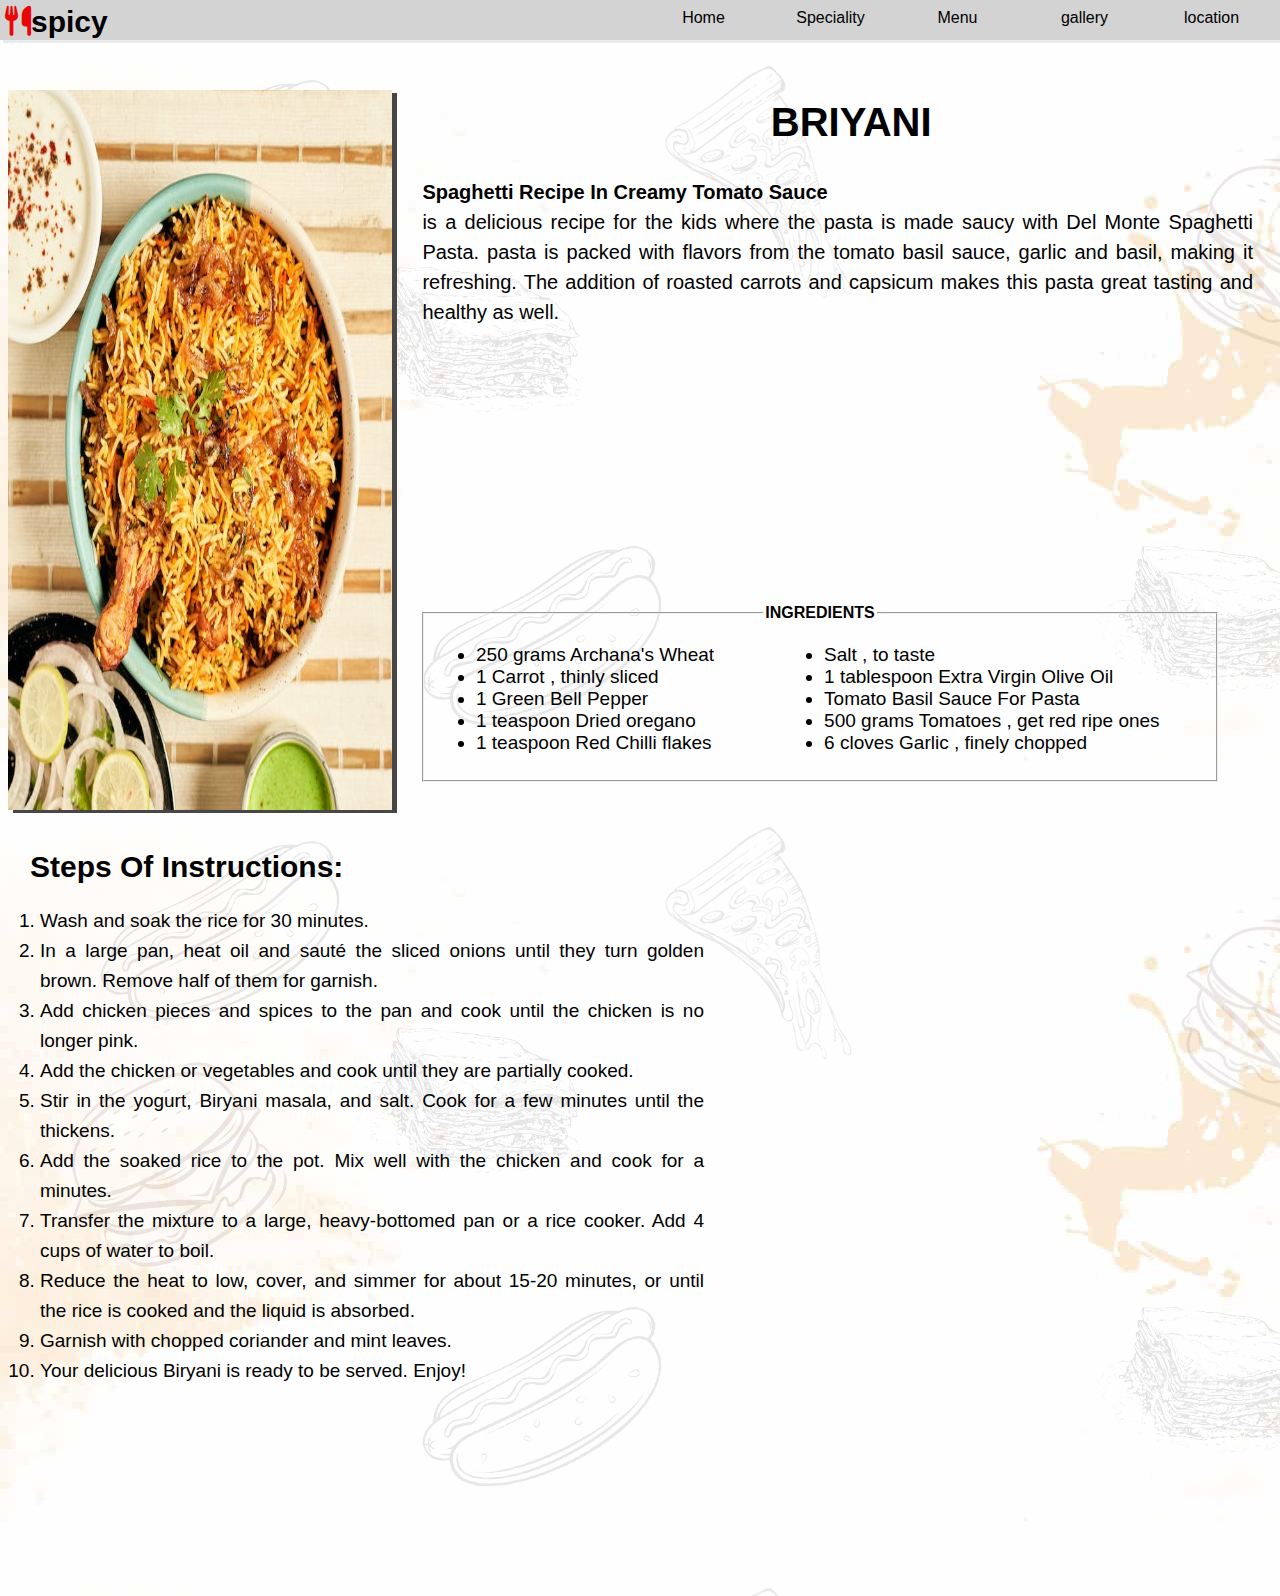
<file: briyani.html>
<!DOCTYPE html>
<html lang="en">
<head>
    <meta charset="UTF-8">
    <meta name="viewport" content="width=device-width, initial-scale=1.0">
    <title>Briyani</title>
    <link rel="stylesheet" href="https://cdnjs.cloudflare.com/ajax/libs/font-awesome/6.4.2/css/all.min.css">
    <link rel="stylesheet" href="briyani.css">
</head>
<body>
    
        <header>
            <a href="" class="logo"><i class="fa-solid fa-utensils" style="color: #ea0606;"></i>spicy</a>
            <nav>
                <a href="index.html">Home</a>
                <a href="#special">Speciality</a>
                <a href="#menuheading">Menu</a>
                <a href="">gallery</a>
                <a href="">location</a>
            </nav>
        </header>
    <div class="para">
        <img src="ASSESTS/briyani.jpeg" alt="">
        <div class="content">
            <h1>BRIYANI</h1>
            <p><b>Spaghetti Recipe In Creamy Tomato Sauce</b><br> is a delicious recipe for the kids where the pasta is made saucy with Del Monte Spaghetti Pasta.  pasta is packed with flavors from the tomato basil sauce, garlic and
             basil, making it refreshing. The addition of roasted carrots and capsicum makes this pasta great tasting and healthy as well.</p>
        </div>
        <fieldset><legend>INGREDIENTS</legend>
                <div class="fl">
            <div class="fl-1">
                <!-- <h3>INGREDIENTS</h3> -->
            <ul>
                <li>250 grams Archana's Wheat</li>
                <li>1 Carrot , thinly sliced</li>
                <li>1 Green Bell Pepper </li>
                <li>1 teaspoon Dried oregano</li>
                <li>1 teaspoon Red Chilli flakes</li>
                
            </ul>
            </div>
            <div class="fl-2">
            <ul>
                <li>    Salt , to taste </li>
                <li>   1 tablespoon Extra Virgin Olive Oil</li>
                <li>   Tomato Basil Sauce For Pasta</li>
                 <li>  500 grams Tomatoes , get red ripe ones</li>
                <li>  6 cloves Garlic , finely chopped</li>
                
            </ul>
            </div>
        </div>
        </fieldset>
        <div class="instruction">
            <h2> Steps Of Instructions:</h2>
            <ol>
                <li>Wash and soak the rice for 30 minutes.</li>
                <li>In a large pan, heat oil and sauté the sliced onions until they turn golden brown. Remove half of them for garnish.</li>
                <li>Add chicken pieces and spices to the pan and cook until the chicken is no longer pink.</li>
                <li>Add the chicken or vegetables and cook until they are partially cooked.</li>
                <li>Stir in the yogurt, Biryani masala, and salt. Cook for a few minutes until the thickens.</li>
                <li>Add the soaked rice to the pot. Mix well with the chicken and cook for a minutes.</li>
                <li>Transfer the mixture to a large, heavy-bottomed pan or a rice cooker. Add 4 cups of water to boil.</li>
                <li>Reduce the heat to low, cover, and simmer for about 15-20 minutes, or until the rice is cooked and the liquid is absorbed.</li>
                <li>Garnish with chopped coriander and mint leaves.</li>
                <li>Your delicious Biryani is ready to be served. Enjoy!</li>
        
            </ol>
        </div>
        <iframe width="490" height="315" src="https://www.youtube.com/embed/T74qMNYBKGU?si=CHfMoKX0N8GUcvRQ" title="YouTube video player" frameborder="0" allow="accelerometer; 
        autoplay; clipboard-write; encrypted-media; gyroscope; picture-in-picture; web-share" allowfullscreen></iframe>
        
    </div>



</body>
</html>
</file>
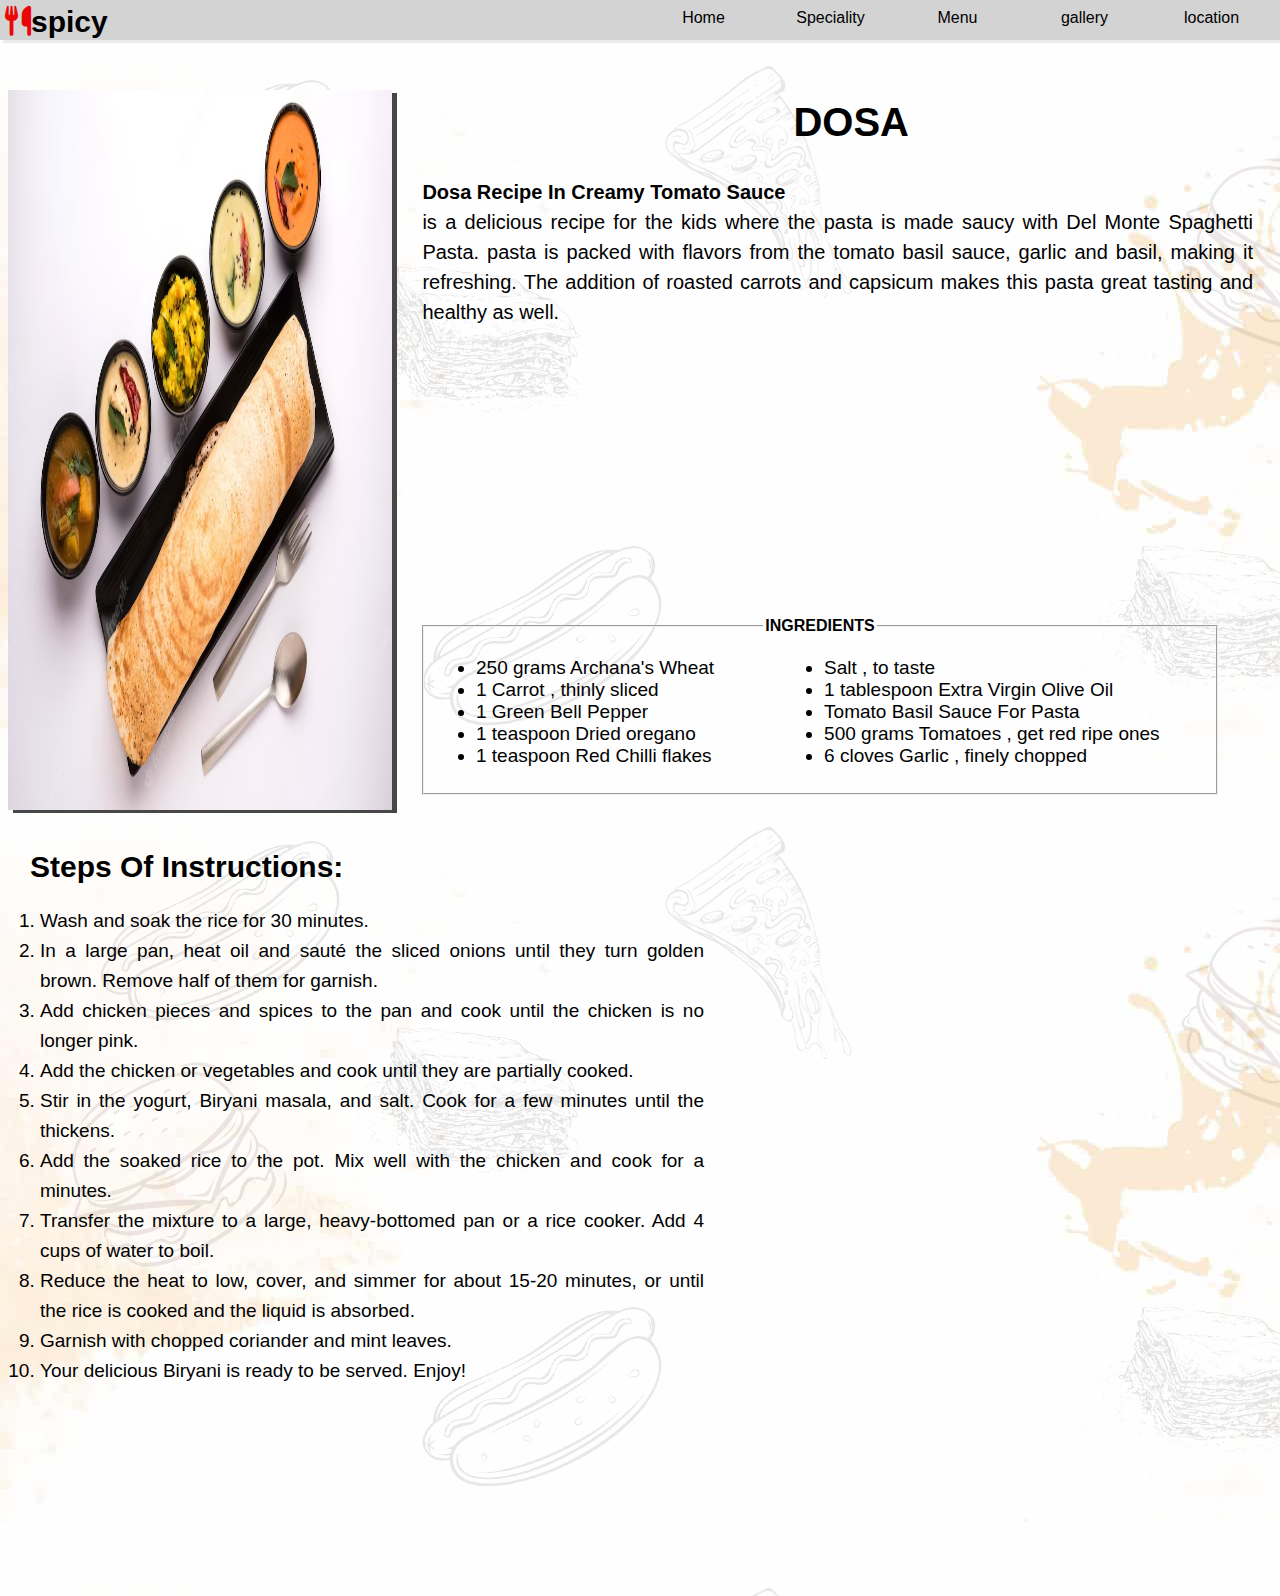
<file: dosa.html>
<!DOCTYPE html>
<html lang="en">
<head>
    <meta charset="UTF-8">
    <meta name="viewport" content="width=device-width, initial-scale=1.0">
    <title>Dosa</title>
    <link rel="stylesheet" href="https://cdnjs.cloudflare.com/ajax/libs/font-awesome/6.4.2/css/all.min.css">
    <link rel="stylesheet" href="dosa.css">
</head>
<body>
    
        <header>
            <a href="" class="logo"><i class="fa-solid fa-utensils" style="color: #ea0606;"></i>spicy</a>
            <nav>
                <a href="index.html">Home</a>
                <a href="index.html">Speciality</a>
                <a href="index.html">Menu</a>
                <a href="index.html">gallery</a>
                <a href="index.html">location</a>
            </nav>
        </header>
    <div class="para">
        <img src="ASSESTS/masala-dhosha-vada.jpg" alt="">
        <div class="content">
            <h1>DOSA</h1>
            <p><b>Dosa Recipe In Creamy Tomato Sauce</b><br> is a delicious recipe for the kids where the pasta is made saucy with Del Monte Spaghetti Pasta.  pasta is packed with flavors from the tomato basil sauce, garlic and
             basil, making it refreshing. The addition of roasted carrots and capsicum makes this pasta great tasting and healthy as well.</p>
        </div>
        <fieldset><legend>INGREDIENTS</legend>
                <div class="fl">
            <div class="fl-1">
                <!-- <h3>INGREDIENTS</h3> -->
            <ul>
                <li>250 grams Archana's Wheat</li>
                <li>1 Carrot , thinly sliced</li>
                <li>1 Green Bell Pepper </li>
                <li>1 teaspoon Dried oregano</li>
                <li>1 teaspoon Red Chilli flakes</li>
                
            </ul>
            </div>
            <div class="fl-2">
            <ul>
                <li>    Salt , to taste </li>
                <li>   1 tablespoon Extra Virgin Olive Oil</li>
                <li>   Tomato Basil Sauce For Pasta</li>
                 <li>  500 grams Tomatoes , get red ripe ones</li>
                <li>  6 cloves Garlic , finely chopped</li>
                
            </ul>
            </div>
        </div>
        </fieldset>
        <div class="instruction">
            <h2> Steps Of Instructions:</h2>
            <ol>
                <li>Wash and soak the rice for 30 minutes.</li>
                <li>In a large pan, heat oil and sauté the sliced onions until they turn golden brown. Remove half of them for garnish.</li>
                <li>Add chicken pieces and spices to the pan and cook until the chicken is no longer pink.</li>
                <li>Add the chicken or vegetables and cook until they are partially cooked.</li>
                <li>Stir in the yogurt, Biryani masala, and salt. Cook for a few minutes until the thickens.</li>
                <li>Add the soaked rice to the pot. Mix well with the chicken and cook for a minutes.</li>
                <li>Transfer the mixture to a large, heavy-bottomed pan or a rice cooker. Add 4 cups of water to boil.</li>
                <li>Reduce the heat to low, cover, and simmer for about 15-20 minutes, or until the rice is cooked and the liquid is absorbed.</li>
                <li>Garnish with chopped coriander and mint leaves.</li>
                <li>Your delicious Biryani is ready to be served. Enjoy!</li>
        
            </ol>
        </div>
        <iframe width="490" height="315" src="https://www.youtube.com/embed/IDNtiYTd7_M?si=n_Ffo6Gq7f2b_O2-" title="YouTube video player" frameborder="0" allow="accelerometer; autoplay; clipboard-write; encrypted-media; gyroscope; picture-in-picture; web-share" allowfullscreen></iframe>
        
    </div>



</body>
</html>
</file>
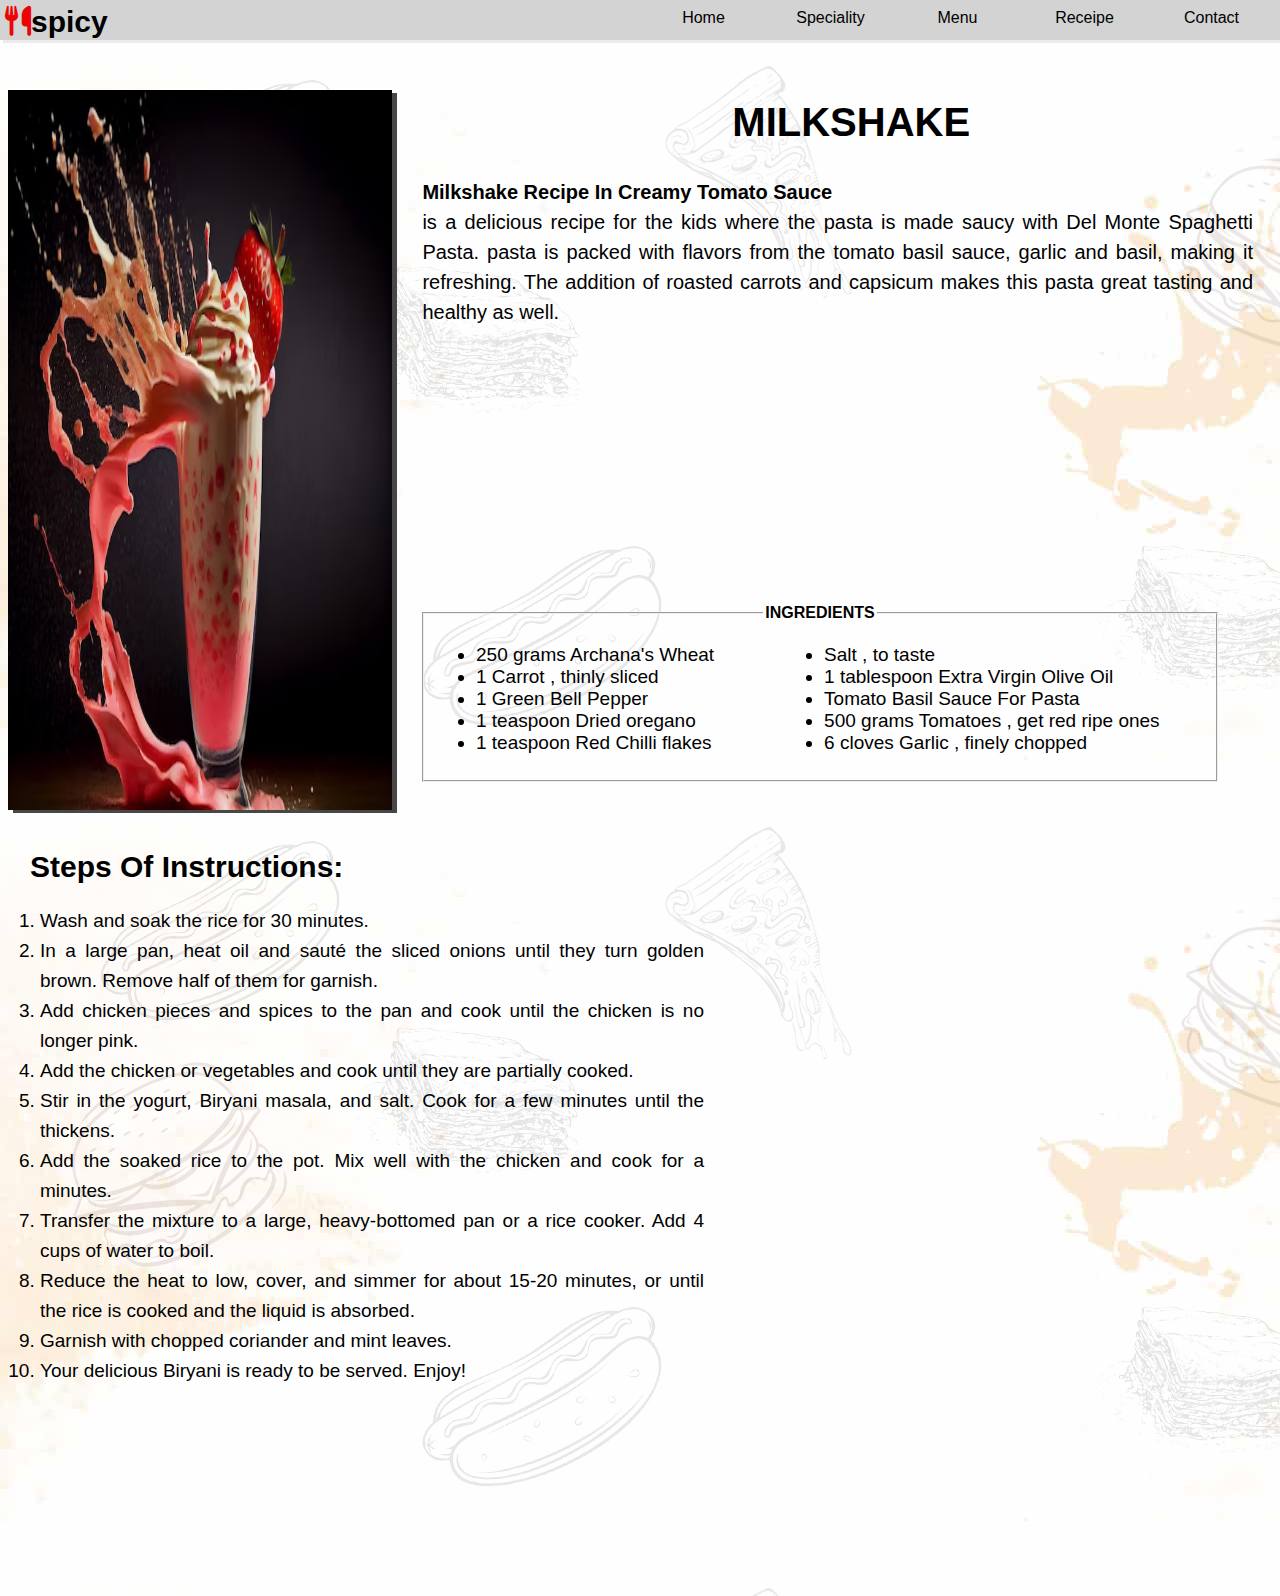
<file: milkshake.html>
<!DOCTYPE html>
<html lang="en">
<head>
    <meta charset="UTF-8">
    <meta name="viewport" content="width=device-width, initial-scale=1.0">
    <title>Milkshake</title>
    <link rel="stylesheet" href="https://cdnjs.cloudflare.com/ajax/libs/font-awesome/6.4.2/css/all.min.css">
    <link rel="stylesheet" href="briyani.css">
</head>
<body>
    
        <header>
            <a href="" class="logo"><i class="fa-solid fa-utensils" style="color: #ea0606;"></i>spicy</a>
            <nav>
                <a href="index.html">Home</a>
                <a href="index.html">Speciality</a>
                <a href="index.html">Menu</a>
                <a href="index.html">Receipe</a>
                <a href="index.html">Contact</a>
            </nav>
        </header>
    <div class="para">
        <img src="ASSESTS/milk" alt="">
        <div class="content">
            <h1>MILKSHAKE</h1>
            <p><b>Milkshake Recipe In Creamy Tomato Sauce</b><br> is a delicious recipe for the kids where the pasta is made saucy with Del Monte Spaghetti Pasta.  pasta is packed with flavors from the tomato basil sauce, garlic and
             basil, making it refreshing. The addition of roasted carrots and capsicum makes this pasta great tasting and healthy as well.</p>
        </div>
        <fieldset><legend>INGREDIENTS</legend>
                <div class="fl">
            <div class="fl-1">
                <!-- <h3>INGREDIENTS</h3> -->
            <ul>
                <li>250 grams Archana's Wheat</li>
                <li>1 Carrot , thinly sliced</li>
                <li>1 Green Bell Pepper </li>
                <li>1 teaspoon Dried oregano</li>
                <li>1 teaspoon Red Chilli flakes</li>
                
            </ul>
            </div>
            <div class="fl-2">
            <ul>
                <li>    Salt , to taste </li>
                <li>   1 tablespoon Extra Virgin Olive Oil</li>
                <li>   Tomato Basil Sauce For Pasta</li>
                 <li>  500 grams Tomatoes , get red ripe ones</li>
                <li>  6 cloves Garlic , finely chopped</li>
                
            </ul>
            </div>
        </div>
        </fieldset>
        <div class="instruction">
            <h2> Steps Of Instructions:</h2>
            <ol>
                <li>Wash and soak the rice for 30 minutes.</li>
                <li>In a large pan, heat oil and sauté the sliced onions until they turn golden brown. Remove half of them for garnish.</li>
                <li>Add chicken pieces and spices to the pan and cook until the chicken is no longer pink.</li>
                <li>Add the chicken or vegetables and cook until they are partially cooked.</li>
                <li>Stir in the yogurt, Biryani masala, and salt. Cook for a few minutes until the thickens.</li>
                <li>Add the soaked rice to the pot. Mix well with the chicken and cook for a minutes.</li>
                <li>Transfer the mixture to a large, heavy-bottomed pan or a rice cooker. Add 4 cups of water to boil.</li>
                <li>Reduce the heat to low, cover, and simmer for about 15-20 minutes, or until the rice is cooked and the liquid is absorbed.</li>
                <li>Garnish with chopped coriander and mint leaves.</li>
                <li>Your delicious Biryani is ready to be served. Enjoy!</li>
        
            </ol>
        </div>
        <iframe width="490" height="315" src="https://www.youtube.com/embed/PSphqS8ClDE?si=QK_LZtph529M-p3z" title="YouTube video player" frameborder="0" allow="accelerometer; autoplay; clipboard-write; encrypted-media; gyroscope; picture-in-picture; web-share" allowfullscreen></iframe>
        
    </div>



</body>
</html>
</file>
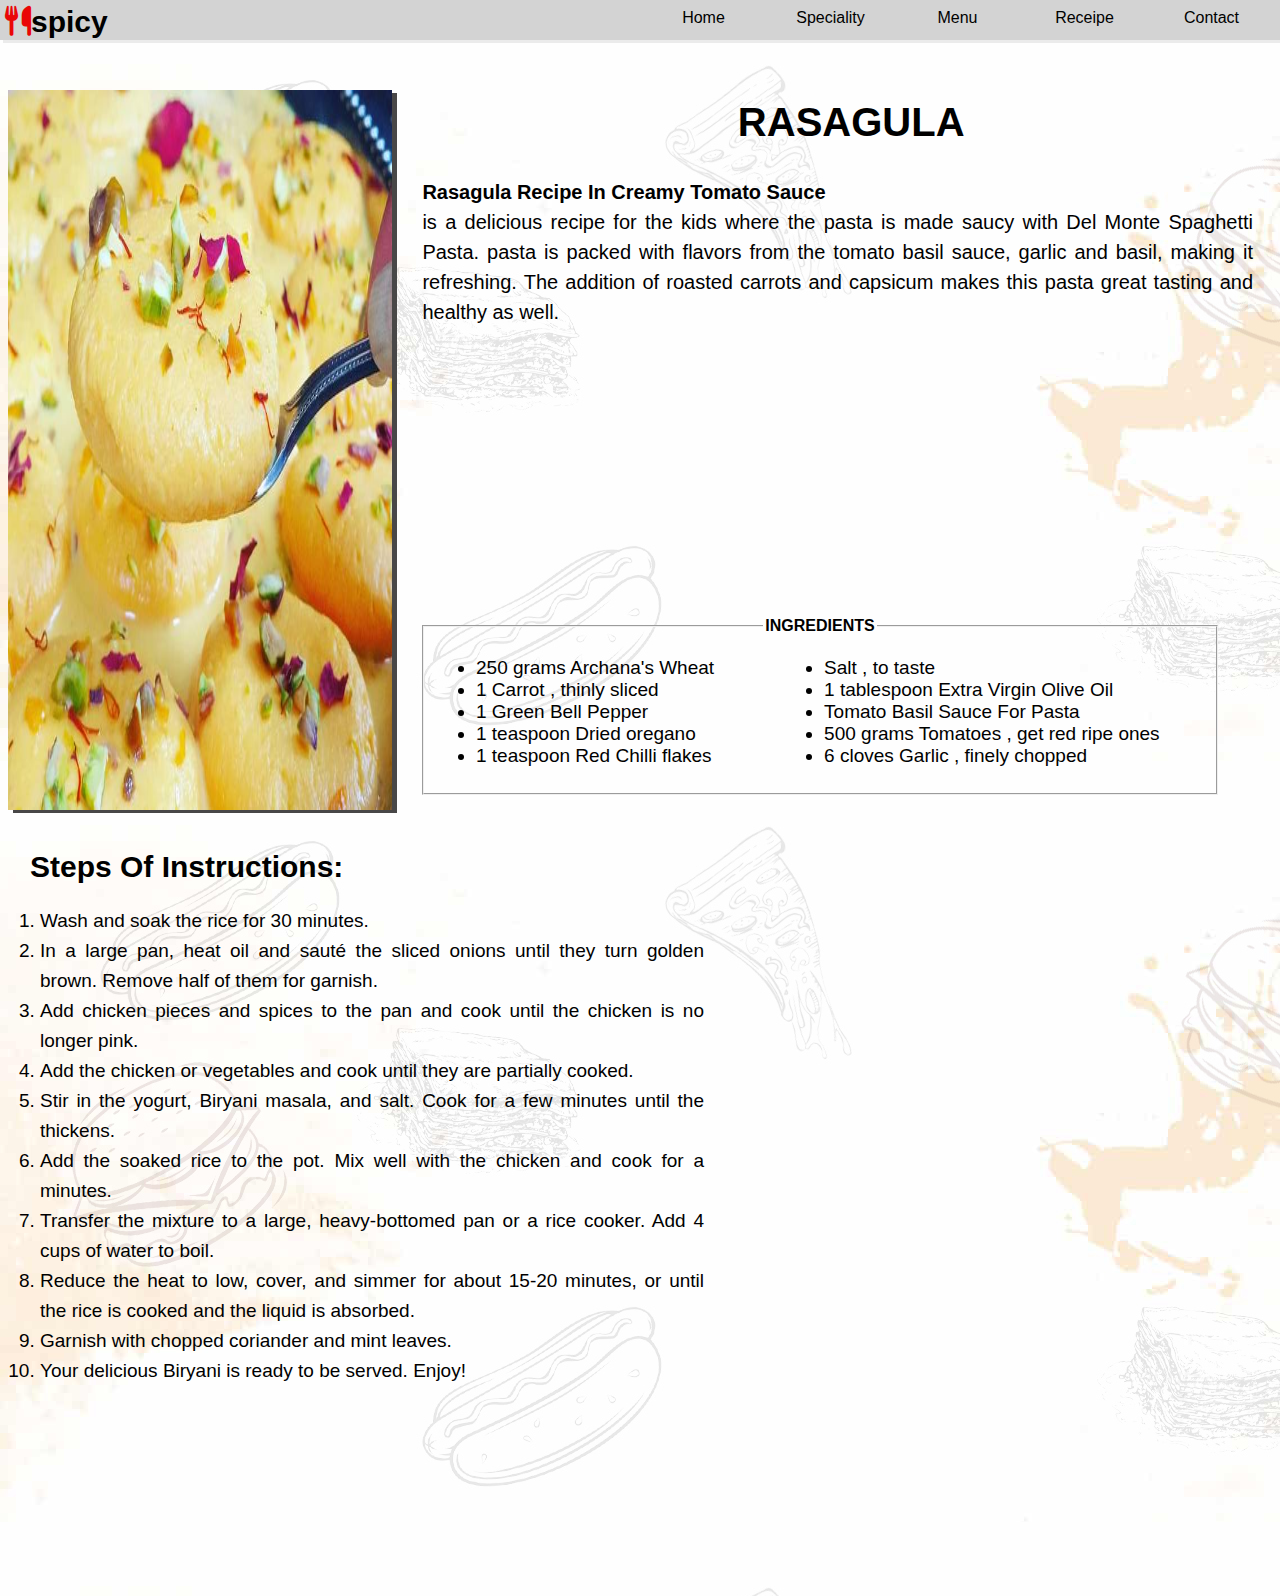
<file: rasagula.html>
<!DOCTYPE html>
<html lang="en">
<head>
    <meta charset="UTF-8">
    <meta name="viewport" content="width=device-width, initial-scale=1.0">
    <title>Rasagula</title>
    <link rel="stylesheet" href="https://cdnjs.cloudflare.com/ajax/libs/font-awesome/6.4.2/css/all.min.css">
    <link rel="stylesheet" href="rasagula.css">
</head>
<body>
    
        <header>
            <a href="" class="logo"><i class="fa-solid fa-utensils" style="color: #ea0606;"></i>spicy</a>
            <nav>
                <a href="index.html">Home</a>
                <a href="#special">Speciality</a>
                <a href="#menuheading">Menu</a>
                <a href="#receipe">Receipe</a>
                <a href="#">Contact</a>
            </nav>
        </header>
    <div class="para">
        <img src="ASSESTS/rasamalireceipe.jpg" alt="">
        <div class="content">
            <h1>RASAGULA</h1>
            <p><b>Rasagula Recipe In Creamy Tomato Sauce</b><br> is a delicious recipe for the kids where the pasta is made saucy with Del Monte Spaghetti Pasta.  pasta is packed with flavors from the tomato basil sauce, garlic and
             basil, making it refreshing. The addition of roasted carrots and capsicum makes this pasta great tasting and healthy as well.</p>
        </div>
        <fieldset><legend>INGREDIENTS</legend>
                <div class="fl">
            <div class="fl-1">
                <!-- <h3>INGREDIENTS</h3> -->
            <ul>
                <li>250 grams Archana's Wheat</li>
                <li>1 Carrot , thinly sliced</li>
                <li>1 Green Bell Pepper </li>
                <li>1 teaspoon Dried oregano</li>
                <li>1 teaspoon Red Chilli flakes</li>
                
            </ul>
            </div>
            <div class="fl-2">
            <ul>
                <li>    Salt , to taste </li>
                <li>   1 tablespoon Extra Virgin Olive Oil</li>
                <li>   Tomato Basil Sauce For Pasta</li>
                 <li>  500 grams Tomatoes , get red ripe ones</li>
                <li>  6 cloves Garlic , finely chopped</li>
                
            </ul>
            </div>
        </div>
        </fieldset>
        <div class="instruction">
            <h2> Steps Of Instructions:</h2>
            <ol>
                <li>Wash and soak the rice for 30 minutes.</li>
                <li>In a large pan, heat oil and sauté the sliced onions until they turn golden brown. Remove half of them for garnish.</li>
                <li>Add chicken pieces and spices to the pan and cook until the chicken is no longer pink.</li>
                <li>Add the chicken or vegetables and cook until they are partially cooked.</li>
                <li>Stir in the yogurt, Biryani masala, and salt. Cook for a few minutes until the thickens.</li>
                <li>Add the soaked rice to the pot. Mix well with the chicken and cook for a minutes.</li>
                <li>Transfer the mixture to a large, heavy-bottomed pan or a rice cooker. Add 4 cups of water to boil.</li>
                <li>Reduce the heat to low, cover, and simmer for about 15-20 minutes, or until the rice is cooked and the liquid is absorbed.</li>
                <li>Garnish with chopped coriander and mint leaves.</li>
                <li>Your delicious Biryani is ready to be served. Enjoy!</li>
        
            </ol>
        </div>
        <iframe width="490" height="315" src="https://www.youtube.com/embed/WpABpmqNxmY?si=W3PdwgdN2hSxQoL8" title="YouTube video player" frameborder="0" allow="accelerometer; autoplay; clipboard-write; encrypted-media; gyroscope; picture-in-picture; web-share" allowfullscreen></iframe>
        
    </div>



</body>
</html>
</file>
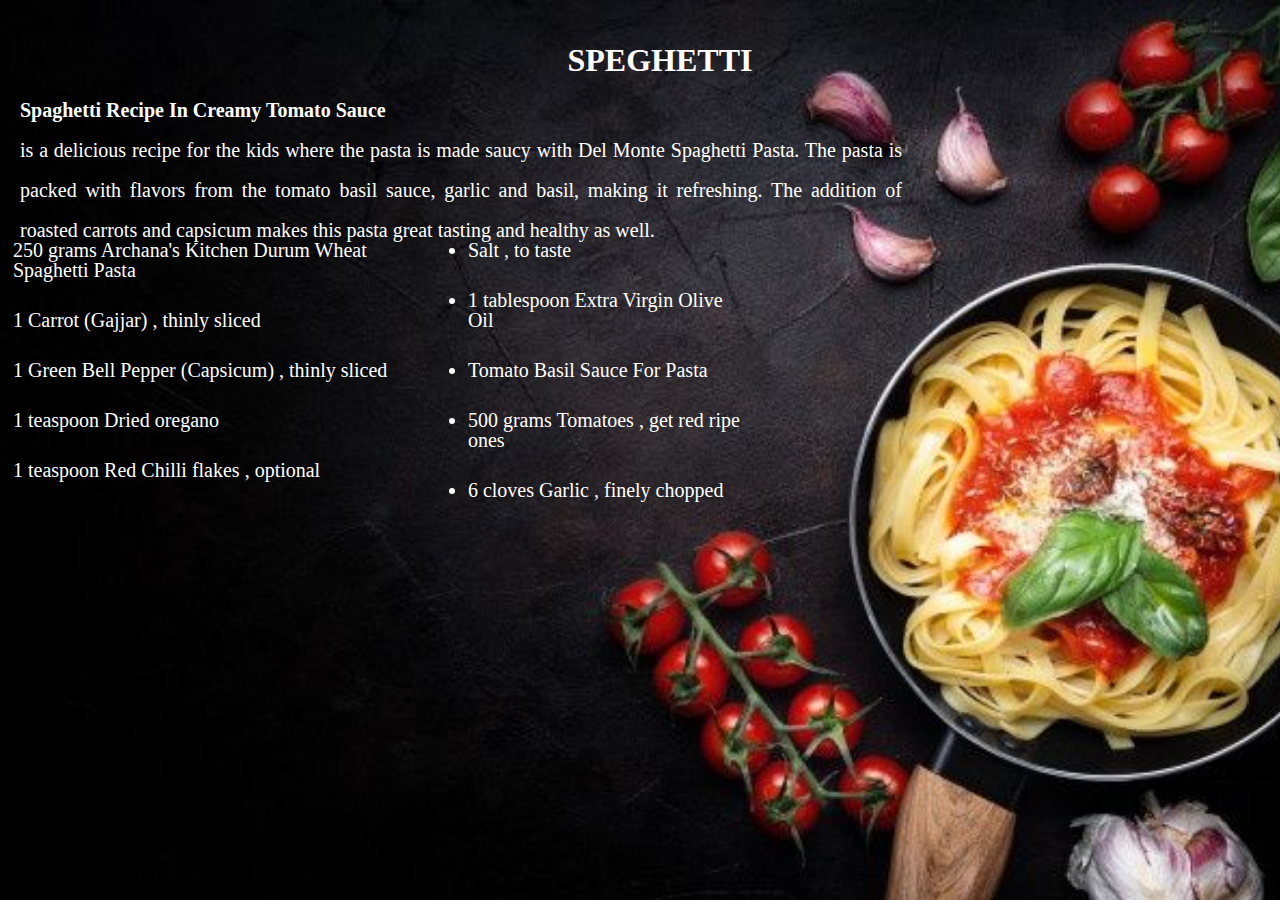
<file: receipe.html>
<!DOCTYPE html>
<html lang="en">
<head>
    <meta charset="UTF-8">
    <meta name="viewport" content="width=device-width, initial-scale=1.0">
    <title>Document</title>
    <link rel="stylesheet" href="receipe.css">
</head>
<body>
    <div class="para">
            <div class="content">
                <h1>speghetti</h1>
                <p><b>Spaghetti Recipe In Creamy Tomato Sauce</b><br> is a delicious recipe for the kids where the pasta is made saucy with Del Monte Spaghetti Pasta. The pasta is packed with flavors from the tomato basil sauce, garlic and
                 basil, making it refreshing. The addition of roasted carrots and capsicum makes this pasta great tasting and healthy as well.</p>
            </div>
    <div class="fl">
            <div class="fl-1">
            <ul>
                    <li>250 grams Archana's Kitchen Durum Wheat Spaghetti Pasta</li>
                    <li>1 Carrot (Gajjar) , thinly sliced</li>
                    <li>1 Green Bell Pepper (Capsicum) , thinly sliced</li>
                    <li>    1 teaspoon Dried oregano</li>
                    <li>    1 teaspoon Red Chilli flakes , optional</li>
                    
            </ul>
            </div>
            <div class="fl-2">
            <ul>
                    <li>    Salt , to taste </li>
                    <li>   1 tablespoon Extra Virgin Olive Oil</li>
                    <li>   Tomato Basil Sauce For Pasta</li>
                     <li>  500 grams Tomatoes , get red ripe ones</li>
                    <li>  6 cloves Garlic , finely chopped</li>
                    
            </ul>
            </div>
        </div>
    
    </div>
    
</body>
</html>
</file>
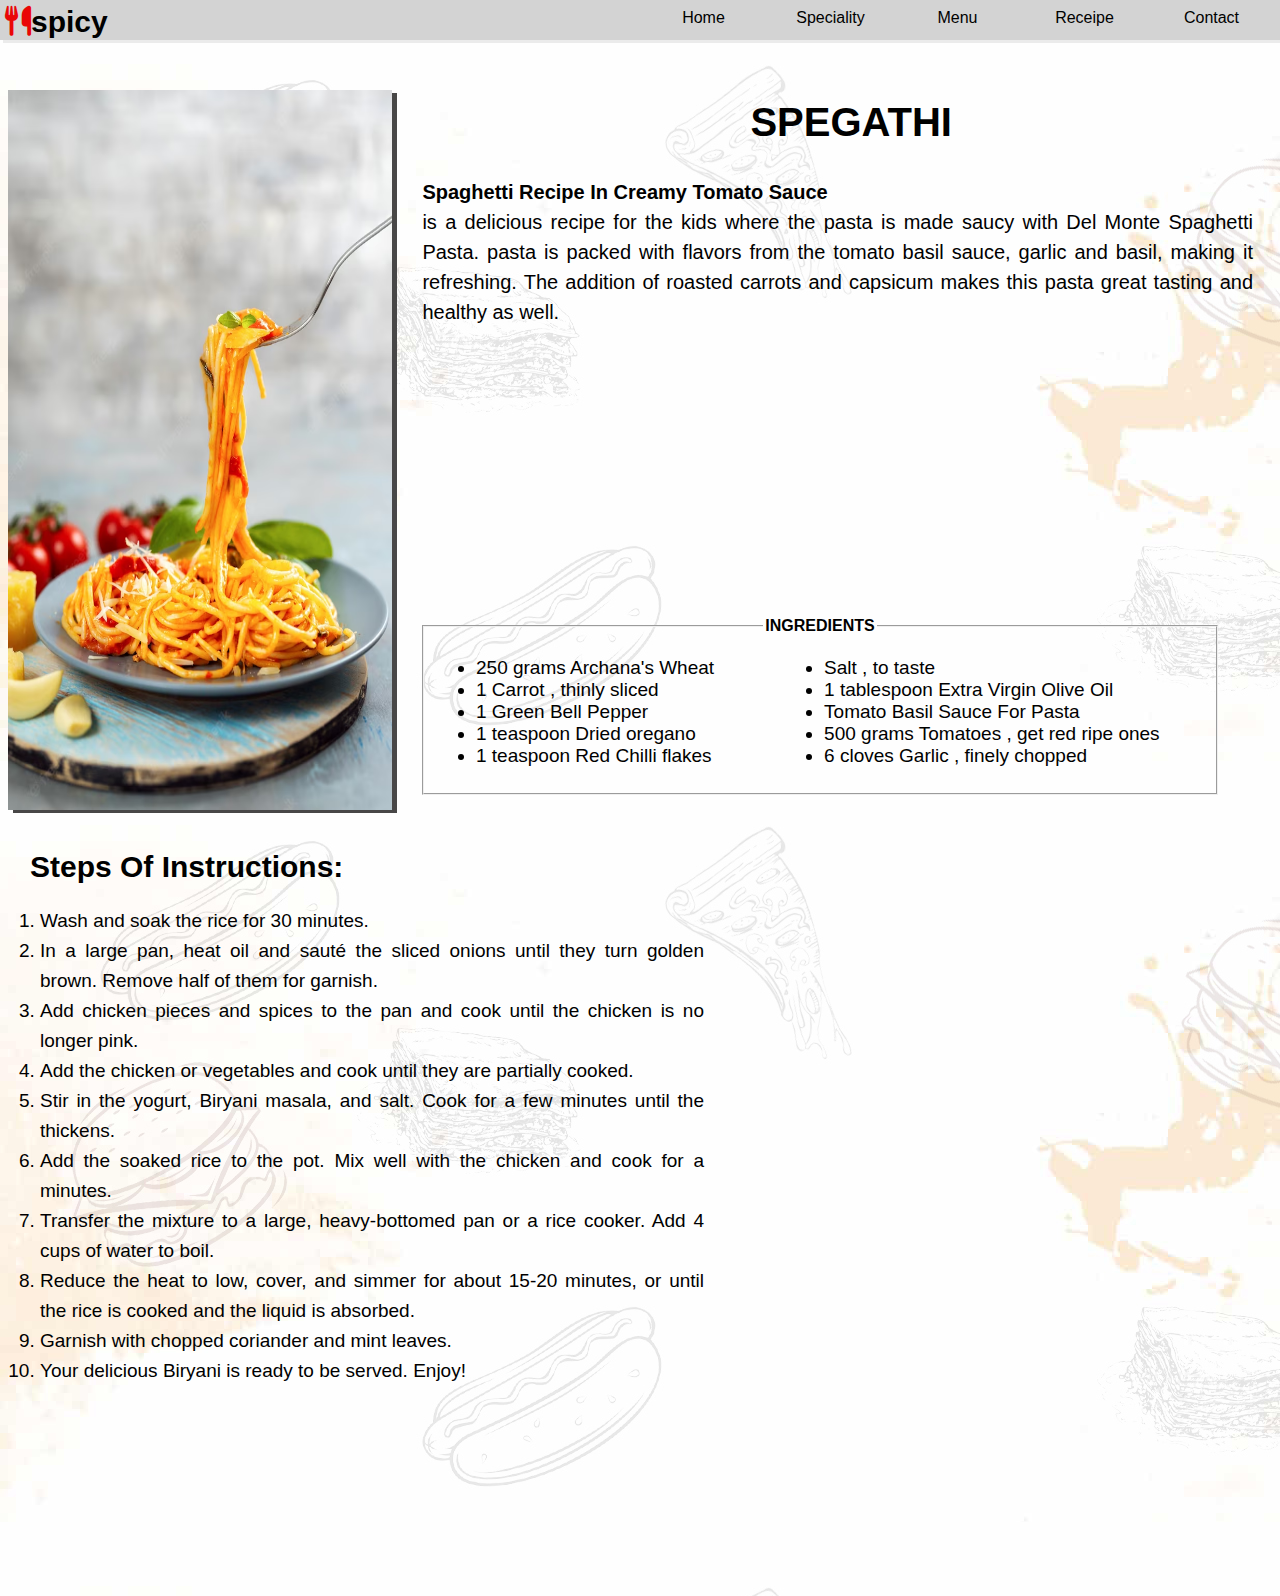
<file: spegathi.html>
<!DOCTYPE html>
<html lang="en">
<head>
    <meta charset="UTF-8">
    <meta name="viewport" content="width=device-width, initial-scale=1.0">
    <title>Spegathi</title>
    <link rel="stylesheet" href="https://cdnjs.cloudflare.com/ajax/libs/font-awesome/6.4.2/css/all.min.css">
    <link rel="stylesheet" href="spegathi.css">
</head>
<body>
    
        <header>
            <a href="" class="logo"><i class="fa-solid fa-utensils" style="color: #ea0606;"></i>spicy</a>
            <nav>
                <a href="index.html">Home</a>
                <a href="index.html">Speciality</a>
                <a href="index.html">Menu</a>
                <a href="index.html">Receipe</a>
                <a href="index.html">Contact</a>
            </nav>
        </header>
    <div class="para">
        <img src="ASSESTS/spegreceipe.jpg" alt="">
        <div class="content">
            <h1>SPEGATHI</h1>
            <p><b>Spaghetti Recipe In Creamy Tomato Sauce</b><br> is a delicious recipe for the kids where the pasta is made saucy with Del Monte Spaghetti Pasta.  pasta is packed with flavors from the tomato basil sauce, garlic and
             basil, making it refreshing. The addition of roasted carrots and capsicum makes this pasta great tasting and healthy as well.</p>
        </div>
        <fieldset><legend>INGREDIENTS</legend>
                <div class="fl">
            <div class="fl-1">
                <!-- <h3>INGREDIENTS</h3> -->
            <ul>
                <li>250 grams Archana's Wheat</li>
                <li>1 Carrot , thinly sliced</li>
                <li>1 Green Bell Pepper </li>
                <li>1 teaspoon Dried oregano</li>
                <li>1 teaspoon Red Chilli flakes</li>
                
            </ul>
            </div>
            <div class="fl-2">
            <ul>
                <li>    Salt , to taste </li>
                <li>   1 tablespoon Extra Virgin Olive Oil</li>
                <li>   Tomato Basil Sauce For Pasta</li>
                 <li>  500 grams Tomatoes , get red ripe ones</li>
                <li>  6 cloves Garlic , finely chopped</li>
                
            </ul>
            </div>
        </div>
        </fieldset>
        <div class="instruction">
            <h2> Steps Of Instructions:</h2>
            <ol>
                <li>Wash and soak the rice for 30 minutes.</li>
                <li>In a large pan, heat oil and sauté the sliced onions until they turn golden brown. Remove half of them for garnish.</li>
                <li>Add chicken pieces and spices to the pan and cook until the chicken is no longer pink.</li>
                <li>Add the chicken or vegetables and cook until they are partially cooked.</li>
                <li>Stir in the yogurt, Biryani masala, and salt. Cook for a few minutes until the thickens.</li>
                <li>Add the soaked rice to the pot. Mix well with the chicken and cook for a minutes.</li>
                <li>Transfer the mixture to a large, heavy-bottomed pan or a rice cooker. Add 4 cups of water to boil.</li>
                <li>Reduce the heat to low, cover, and simmer for about 15-20 minutes, or until the rice is cooked and the liquid is absorbed.</li>
                <li>Garnish with chopped coriander and mint leaves.</li>
                <li>Your delicious Biryani is ready to be served. Enjoy!</li>
        
            </ol>
        </div>
        <iframe width="490" height="315" src="https://www.youtube.com/embed/ZP-PlWOt4H0?si=xg-qtavHghsS9W2D" title="YouTube video player" frameborder="0" allow="accelerometer; autoplay;
         clipboard-write; encrypted-media; gyroscope; picture-in-picture; web-share" allowfullscreen></iframe>
        
    </div>



</body>
</html>
</file>
<file: briyani.css>
*{
    font-family:Arial, Helvetica, sans-serif
}
body{
    background-image: url(ASSESTS/receipe\ bg.jpg);
}
header a{
    text-decoration: none;
    color:black;
}
header{
    display: flex;
    padding: 5px;
    background-color: lightgrey;
    box-shadow: 3px 3px rgb(162, 162, 162,0.2);
    height: 30px;
}
header .logo{
    font-size: 30px;
    font-weight: bolder;
   
}

.logo{
    flex: 2;
    
}
nav{
    flex: 2;
    display: flex;
    
}
nav a{
    flex: 1;
    text-align: center;
    margin-top: 4px;
   
}
nav a:hover{
    color: red;
}

img{
    width: 30%;
    height: 80vh;
    margin-top: 10px;
    margin-left: 8px;
    box-shadow: 5px 3px rgb(72, 71, 71);
}
h1{
    text-align: center;
}
h3{
    text-align: left;
    margin-left: 20px;
}
h2{
    margin-left: 30px;
    margin-top: 50px;
}
.content{
    float: right;
    width: 67%;
    line-height: 30px;
    font-size: 20px;
    text-align: justify;
    
}
.para{
    margin-top: 40px;
}
.fl-2{
    position: relative;
    left: 70px;

} 
.fl{
    display: flex;
}
fieldset{
    width: 60%;
    position: relative;
    left: 420px;
    top:-210px
}
legend{
    text-align: center;
    font-weight: bold;
    
}
li{
    font-size: 19px;
    text-align: justify;
}
.content p{
    margin-top: 40px;
    margin-right: 27px;
}
.para{
    overflow: hidden;
    /* background-image: url(ASSESTS/bri\ bg.png);
    background-size: contain;
    background-repeat: no-repeat;
    background-size: 100% 200vh; */
    
}
.instruction{
    font-size: 20px;
    line-height: 30px;
    position: relative;
    top:-190px;
    float: left;
    width: 55%;
    text-align: justify;
}
body{
    margin: 0%;
}
iframe{
    margin-left: 50px;
}
</file>
<file: dosa.css>
*{
    font-family:Arial, Helvetica, sans-serif
}
body{
    background-image: url(ASSESTS/receipe\ bg.jpg);
    /* background-repeat: no-repeat;
    background-size: cover; */
}
header a{
    text-decoration: none;
    color:black;
}
header{
    display: flex;
    padding: 5px;
    background-color: lightgrey;
    box-shadow: 3px 3px rgb(162, 162, 162,0.2);
    height: 30px;
}
header .logo{
    font-size: 30px;
    font-weight: bolder;
   
}

.logo{
    flex: 2;
    
}
nav{
    flex: 2;
    display: flex;
    
}
nav a{
    flex: 1;
    text-align: center;
    margin-top: 4px;
   
}
nav a:hover{
    color: red;
}

img{
    width: 30%;
    height: 80vh;
    margin-top: 10px;
    margin-left: 8px;
    box-shadow: 5px 3px rgb(72, 71, 71);
}
h1{
    text-align: center;
}
h3{
    text-align: left;
    margin-left: 20px;
}
h2{
    margin-left: 30px;
    margin-top: 50px;
}
.content{
    float: right;
    width: 67%;
    line-height: 30px;
    font-size: 20px;
    text-align: justify;
    
}
.para{
    margin-top: 40px;
}
.fl-2{
    position: relative;
    left: 70px;

} 
.fl{
    display: flex;
}
fieldset{
    width: 60%;
    position: relative;
    left: 420px;
    top:-197px
}
legend{
    text-align: center;
    font-weight: bold;
    
}
li{
    font-size: 19px;
    text-align: justify;
}
.content p{
    margin-top: 40px;
    margin-right: 27px;
}
.para{
    overflow: hidden;
    /* background-image: url(ASSESTS/bri\ bg.png);
    background-size: contain;
    background-repeat: no-repeat;
    background-size: 100% 200vh; */
    
}
.instruction{
    font-size: 20px;
    line-height: 30px;
    position: relative;
    top:-190px;
    float: left;
    width: 55%;
    text-align: justify;
}
body{
    margin: 0%;
}
iframe{
    margin-left: 50px;
}
</file>
<file: rasagula.css>
*{
    font-family:Arial, Helvetica, sans-serif
}
body{
    background-image: url(ASSESTS/receipe\ bg.jpg);
    /* background-repeat: no-repeat;
    background-size: cover; */
}
header a{
    text-decoration: none;
    color:black;
}
header{
    display: flex;
    padding: 5px;
    background-color: lightgrey;
    box-shadow: 3px 3px rgb(162, 162, 162,0.2);
    height: 30px;
}
header .logo{
    font-size: 30px;
    font-weight: bolder;
   
}

.logo{
    flex: 2;
    
}
nav{
    flex: 2;
    display: flex;
    
}
nav a{
    flex: 1;
    text-align: center;
    margin-top: 4px;
   
}
nav a:hover{
    color: red;
}

img{
    width: 30%;
    height: 80vh;
    margin-top: 10px;
    margin-left: 8px;
    box-shadow: 5px 3px rgb(72, 71, 71);
}
h1{
    text-align: center;
}
h3{
    text-align: left;
    margin-left: 20px;
}
h2{
    margin-left: 30px;
    margin-top: 50px;
}
.content{
    float: right;
    width: 67%;
    line-height: 30px;
    font-size: 20px;
    text-align: justify;
    
}
.para{
    margin-top: 40px;
}
.fl-2{
    position: relative;
    left: 70px;

} 
.fl{
    display: flex;
}
fieldset{
    width: 60%;
    position: relative;
    left: 420px;
    top:-197px
}
legend{
    text-align: center;
    font-weight: bold;
    
}
li{
    font-size: 19px;
    text-align: justify;
}
.content p{
    margin-top: 40px;
    margin-right: 27px;
}
.para{
    overflow: hidden;
    /* background-image: url(ASSESTS/bri\ bg.png);
    background-size: contain;
    background-repeat: no-repeat;
    background-size: 100% 200vh; */
    
}
.instruction{
    font-size: 20px;
    line-height: 30px;
    position: relative;
    top:-190px;
    float: left;
    width: 55%;
    text-align: justify;
}
body{
    margin: 0%;
}
iframe{
    margin-left: 50px;
}
</file>
<file: receipe.css>
*{
    margin: 0%;
}

.para{
    background-image: url(ASSESTS/bg.png);
    background-position: center;
    background-repeat: no-repeat;
    background-size: cover;
    height: 100vh;
    color: white;
    line-height: 20px;
}
h1{
    text-align: center;
    
}
.content p{
    margin-top:30px;
    font-size: 20px;
    float: left;
    width: 70%;
    text-align: justify;
    line-height: 40px;
}
.para li{
    float: left;
    width: 60%;
    margin-top: 30px;
}
.content{
    margin-left: 20px;
    position: relative;
    top:40px
}
.content h1{
    margin-left: 20px;
    position: relative;
    top:10px;
    text-transform: uppercase;
    
}
.fl{
    display: flex;
    width: 90%;
    font-size: 20px;
    justify-content: space-between;
    
}
.fl-2{
    position: relative;
    left: -220px;
}
.fl-1{
    margin-left: -27px;
}
</file>
<file: spegathi.css>
*{
    font-family:Arial, Helvetica, sans-serif
}
body{
    background-image: url(ASSESTS/receipe\ bg.jpg);
    /* background-repeat: no-repeat;
    background-size: cover; */
}
header a{
    text-decoration: none;
    color:black;
}
header{
    display: flex;
    padding: 5px;
    background-color: lightgrey;
    box-shadow: 3px 3px rgb(162, 162, 162,0.2);
    height: 30px;
}
header .logo{
    font-size: 30px;
    font-weight: bolder;
   
}

.logo{
    flex: 2;
    
}
nav{
    flex: 2;
    display: flex;
    
}
nav a{
    flex: 1;
    text-align: center;
    margin-top: 4px;
   
}
nav a:hover{
    color: red;
}

img{
    width: 30%;
    height: 80vh;
    margin-top: 10px;
    margin-left: 8px;
    box-shadow: 5px 3px rgb(72, 71, 71);
}
h1{
    text-align: center;
}
h3{
    text-align: left;
    margin-left: 20px;
}
h2{
    margin-left: 30px;
    margin-top: 50px;
}
.content{
    float: right;
    width: 67%;
    line-height: 30px;
    font-size: 20px;
    text-align: justify;
    
}
.para{
    margin-top: 40px;
}
.fl-2{
    position: relative;
    left: 70px;

} 
.fl{
    display: flex;
}
fieldset{
    width: 60%;
    position: relative;
    left: 420px;
    top:-197px
}
legend{
    text-align: center;
    font-weight: bold;
    
}
li{
    font-size: 19px;
    text-align: justify;
}
.content p{
    margin-top: 40px;
    margin-right: 27px;
}
.para{
    overflow: hidden;
    /* background-image: url(ASSESTS/bri\ bg.png);
    background-size: contain;
    background-repeat: no-repeat;
    background-size: 100% 200vh; */
    
}
.instruction{
    font-size: 20px;
    line-height: 30px;
    position: relative;
    top:-190px;
    float: left;
    width: 55%;
    text-align: justify;
}
body{
    margin: 0%;
}
iframe{
    margin-left: 50px;
}
</file>
